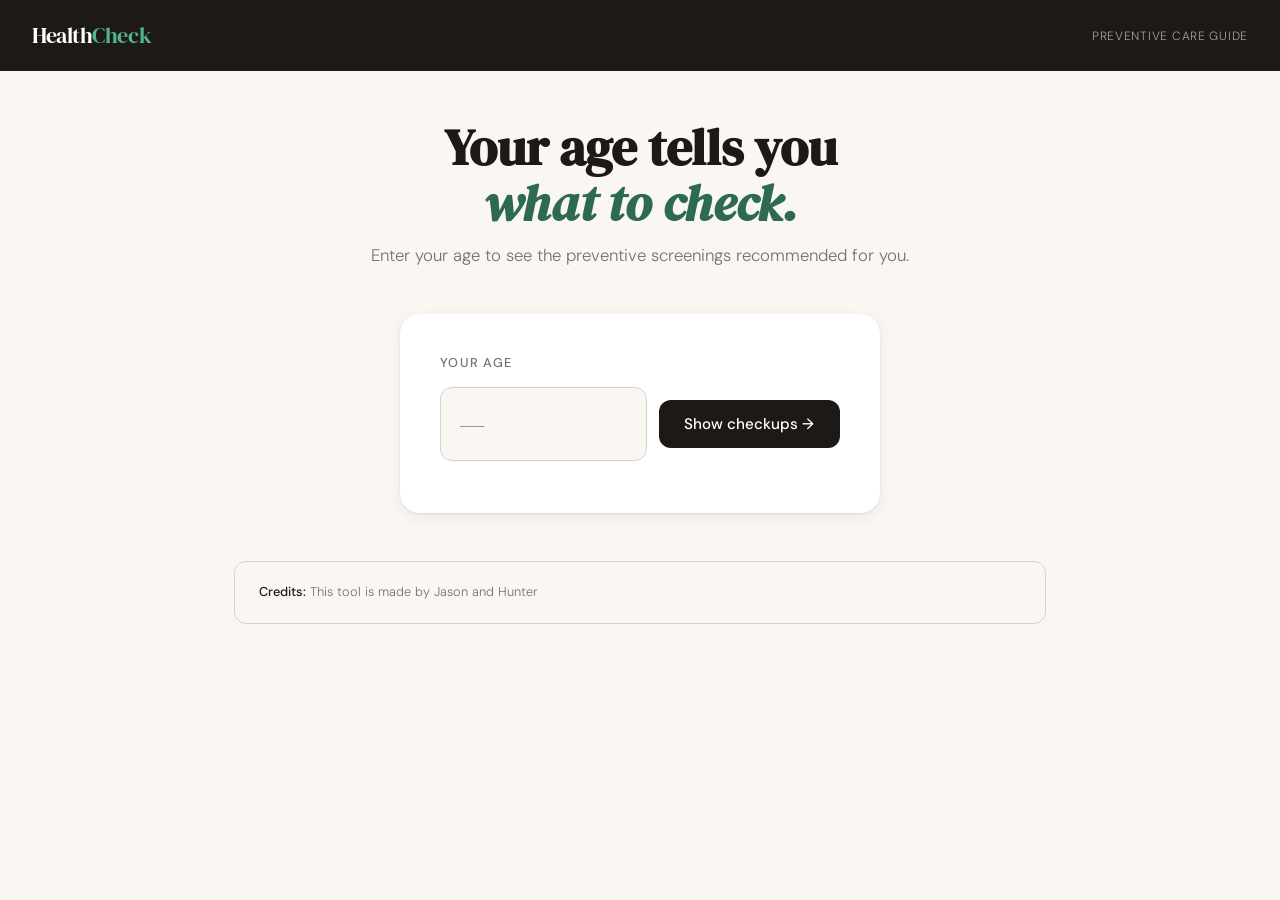
<file: index.html>
<!DOCTYPE html>
<html lang="en">
<head>
  <meta charset="UTF-8">
  <meta name="viewport" content="width=device-width, initial-scale=1.0">
  <title>HealthCheck — Know What You Need</title>
  <link href="https://fonts.googleapis.com/css2?family=DM+Serif+Display:ital@0;1&family=DM+Sans:wght@300;400;500&display=swap" rel="stylesheet">
  <link rel="stylesheet" href="style.css">
</head>
<body>

<header>
  <div class="logo">Health<span>Check</span></div>
  <div class="logo-sub">Preventive Care Guide</div>
</header>

<main>
  <div class="hero">
    <h1>Your age tells you<br><em>what to check.</em></h1>
    <p>Enter your age to see the preventive screenings recommended for you.</p>
  </div>

  <div class="age-card">
    <label for="age-input">Your age</label>
    <div class="age-input-row">
      <input type="number" id="age-input" min="1" max="120" placeholder="—" />
      <button class="btn-primary" onclick="findCheckups()">Show checkups →</button>
    </div>
    <div class="age-display" id="age-group-display"></div>
  </div>

  <div id="checkup-section">
    <div class="section-title" id="checkup-title"></div>
    <div class="section-sub" id="checkup-sub"></div>
    <div class="checkups-grid" id="checkups-grid"></div>
  </div>

  <div id="quiz-section" class="quiz-section">
    <div class="selected-checkup-banner" id="quiz-banner">
      <span>📋</span>
      <strong id="quiz-banner-name"></strong>
      <button class="change-btn" onclick="closeQuiz()">Close ✕</button>
    </div>
    <div class="section-title">How urgent is this for you?</div>
    <div class="section-sub">Answer a few quick questions so we can assess your personal urgency score.</div>
    <div class="quiz-questions" id="quiz-questions"></div>
    <button class="btn-quiz-submit" id="quiz-submit-btn" onclick="submitQuiz()">Get my urgency score →</button>
    <div id="quiz-result"></div>
  </div>

  <div id="clinic-section" class="clinic-section">
    <div class="selected-checkup-banner" id="selected-banner">
      <span>🔍</span>
      <strong id="selected-name"></strong>
      <button class="change-btn" onclick="clearClinic()">Change ✕</button>
    </div>

    <div class="section-title">Find a clinic near you</div>
    <div class="section-sub">Enter your city or ZIP code to see recommended providers.</div>

    <div class="location-row">
      <input type="text" id="location-input" placeholder="e.g. New York, NY or 10001" />
      <button class="btn-search" onclick="findClinics()">Search</button>
    </div>

    <div id="clinics-output"></div>
  </div>

  <div class="disclaimer">
    <strong>Credits:</strong> This tool is made by Jason and Hunter
  </div>
</main>

<script src="script.js"></script>
</body>
</html>
</file>
<file: style.css>
*, *::before, *::after { box-sizing: border-box; margin: 0; padding: 0; }

:root {
  --cream: #FAF7F2;
  --ink: #1C1917;
  --ink-muted: #78716C;
  --ink-faint: #D6D3CE;
  --green: #2D6A4F;
  --green-light: #E8F5EE;
  --green-mid: #52B788;
  --amber: #92400E;
  --amber-light: #FEF3C7;
  --red: #991B1B;
  --red-light: #FEE2E2;
  --blue: #1E40AF;
  --blue-light: #DBEAFE;
  --white: #FFFFFF;
  --card-shadow: 0 1px 3px rgba(0,0,0,0.08), 0 4px 16px rgba(0,0,0,0.06);
}

body {
  font-family: 'DM Sans', sans-serif;
  background: var(--cream);
  color: var(--ink);
  min-height: 100vh;
}

header {
  background: var(--ink);
  padding: 1.25rem 2rem;
  display: flex;
  align-items: center;
  gap: 0.75rem;
}

.logo {
  font-family: 'DM Serif Display', serif;
  font-size: 1.4rem;
  color: var(--white);
  letter-spacing: -0.02em;
}

.logo span {
  color: var(--green-mid);
}

.logo-sub {
  font-size: 0.75rem;
  color: #A8A29E;
  font-weight: 300;
  margin-left: auto;
  letter-spacing: 0.06em;
  text-transform: uppercase;
}

main {
  max-width: 860px;
  margin: 0 auto;
  padding: 3rem 1.5rem 5rem;
}

.hero {
  text-align: center;
  margin-bottom: 3rem;
}

.hero h1 {
  font-family: 'DM Serif Display', serif;
  font-size: clamp(2rem, 5vw, 3.2rem);
  line-height: 1.1;
  color: var(--ink);
  margin-bottom: 0.75rem;
}

.hero h1 em {
  color: var(--green);
  font-style: italic;
}

.hero p {
  color: var(--ink-muted);
  font-size: 1.05rem;
  font-weight: 300;
}

.age-card {
  background: var(--white);
  border-radius: 20px;
  padding: 2.5rem;
  box-shadow: var(--card-shadow);
  max-width: 480px;
  margin: 0 auto 3rem;
}

.age-card label {
  display: block;
  font-size: 0.8rem;
  text-transform: uppercase;
  letter-spacing: 0.1em;
  color: var(--ink-muted);
  margin-bottom: 1rem;
  font-weight: 500;
}

.age-input-row {
  display: flex;
  gap: 0.75rem;
  align-items: center;
}

.age-input-row input[type="number"] {
  flex: 1;
  padding: 0.9rem 1.1rem;
  font-family: 'DM Serif Display', serif;
  font-size: 2rem;
  border: 1.5px solid var(--ink-faint);
  border-radius: 12px;
  outline: none;
  color: var(--ink);
  background: var(--cream);
  transition: border-color 0.15s;
  -moz-appearance: textfield;
  appearance: textfield;
}

.age-input-row input::-webkit-inner-spin-button,
.age-input-row input::-webkit-outer-spin-button { -webkit-appearance: none; }

.age-input-row input:focus {
  border-color: var(--green);
}

.btn-primary {
  background: var(--ink);
  color: var(--white);
  border: none;
  border-radius: 12px;
  padding: 0.9rem 1.6rem;
  font-family: 'DM Sans', sans-serif;
  font-size: 0.95rem;
  font-weight: 500;
  cursor: pointer;
  transition: background 0.15s, transform 0.1s;
  white-space: nowrap;
}

.btn-primary:hover { background: #2C2A28; }
.btn-primary:active { transform: scale(0.97); }

.age-display {
  font-size: 0.85rem;
  color: var(--ink-muted);
  margin-top: 0.75rem;
  text-align: center;
}

.section-title {
  font-family: 'DM Serif Display', serif;
  font-size: 1.5rem;
  margin-bottom: 0.5rem;
}

.section-sub {
  color: var(--ink-muted);
  font-size: 0.95rem;
  margin-bottom: 1.75rem;
  font-weight: 300;
}

.checkups-grid {
  display: grid;
  grid-template-columns: repeat(auto-fill, minmax(240px, 1fr));
  gap: 1rem;
  margin-bottom: 3rem;
}

.checkup-card {
  background: var(--white);
  border-radius: 16px;
  padding: 1.4rem 1.25rem;
  box-shadow: var(--card-shadow);
  cursor: pointer;
  border: 2px solid transparent;
  transition: border-color 0.15s, transform 0.15s, box-shadow 0.15s;
  position: relative;
  overflow: hidden;
}

.checkup-card::before {
  content: '';
  position: absolute;
  top: 0; left: 0; right: 0;
  height: 3px;
  background: var(--category-color, var(--green-mid));
}

.checkup-card:hover {
  border-color: var(--category-color, var(--green-mid));
  transform: translateY(-2px);
  box-shadow: 0 4px 20px rgba(0,0,0,0.12);
}

.checkup-card.selected {
  border-color: var(--category-color, var(--green-mid));
  background: var(--category-bg, var(--green-light));
}

.checkup-icon {
  font-size: 1.75rem;
  margin-bottom: 0.75rem;
}

.checkup-name {
  font-weight: 500;
  font-size: 0.95rem;
  margin-bottom: 0.3rem;
}

.checkup-desc {
  font-size: 0.82rem;
  color: var(--ink-muted);
  line-height: 1.5;
  font-weight: 300;
}

.checkup-freq {
  display: inline-block;
  margin-top: 0.75rem;
  font-size: 0.72rem;
  text-transform: uppercase;
  letter-spacing: 0.07em;
  font-weight: 500;
  padding: 0.25rem 0.6rem;
  border-radius: 999px;
  background: var(--category-bg, var(--green-light));
  color: var(--category-color, var(--green));
}

.clinic-section {
  animation: fadeIn 0.4s ease;
}

@keyframes fadeIn {
  from { opacity: 0; transform: translateY(12px); }
  to { opacity: 1; transform: translateY(0); }
}

.selected-checkup-banner {
  background: var(--ink);
  color: var(--white);
  border-radius: 14px;
  padding: 1.1rem 1.5rem;
  display: flex;
  align-items: center;
  gap: 0.75rem;
  margin-bottom: 1.5rem;
  font-size: 0.95rem;
}

.selected-checkup-banner strong {
  font-weight: 500;
}

.selected-checkup-banner .change-btn {
  margin-left: auto;
  background: rgba(255,255,255,0.12);
  border: none;
  color: #D6D3CE;
  font-size: 0.8rem;
  padding: 0.35rem 0.75rem;
  border-radius: 8px;
  cursor: pointer;
  font-family: 'DM Sans', sans-serif;
  transition: background 0.15s;
}

.selected-checkup-banner .change-btn:hover { background: rgba(255,255,255,0.2); }

.location-row {
  display: flex;
  gap: 0.75rem;
  margin-bottom: 1.5rem;
}

.location-row input {
  flex: 1;
  padding: 0.8rem 1rem;
  border: 1.5px solid var(--ink-faint);
  border-radius: 12px;
  font-family: 'DM Sans', sans-serif;
  font-size: 0.95rem;
  outline: none;
  transition: border-color 0.15s;
  background: var(--white);
  color: var(--ink);
}

.location-row input:focus { border-color: var(--green); }

.btn-search {
  background: var(--green);
  color: var(--white);
  border: none;
  border-radius: 12px;
  padding: 0.8rem 1.4rem;
  font-family: 'DM Sans', sans-serif;
  font-size: 0.95rem;
  font-weight: 500;
  cursor: pointer;
  transition: background 0.15s;
}

.btn-search:hover { background: #235C42; }

.clinics-list {
  display: flex;
  flex-direction: column;
  gap: 0.85rem;
}

.clinic-card {
  background: var(--white);
  border-radius: 14px;
  padding: 1.25rem 1.4rem;
  box-shadow: var(--card-shadow);
  display: flex;
  gap: 1rem;
  align-items: flex-start;
  animation: fadeIn 0.35s ease both;
}

.clinic-card:nth-child(2) { animation-delay: 0.06s; }
.clinic-card:nth-child(3) { animation-delay: 0.12s; }

.clinic-icon-wrap {
  width: 44px;
  height: 44px;
  border-radius: 12px;
  background: var(--green-light);
  display: flex;
  align-items: center;
  justify-content: center;
  font-size: 1.3rem;
  flex-shrink: 0;
}

.clinic-info { flex: 1; }

.clinic-name {
  font-weight: 500;
  font-size: 0.98rem;
  margin-bottom: 0.25rem;
}

.clinic-address {
  font-size: 0.83rem;
  color: var(--ink-muted);
  font-weight: 300;
  margin-bottom: 0.5rem;
}

.clinic-tags {
  display: flex;
  flex-wrap: wrap;
  gap: 0.4rem;
}

.clinic-tag {
  font-size: 0.72rem;
  padding: 0.2rem 0.55rem;
  border-radius: 999px;
  font-weight: 500;
  letter-spacing: 0.04em;
}

.tag-avail { background: var(--green-light); color: var(--green); }
.tag-spec { background: var(--blue-light); color: var(--blue); }
.tag-urgent { background: var(--amber-light); color: var(--amber); }

.clinic-rating {
  font-size: 0.82rem;
  color: var(--ink-muted);
  display: flex;
  align-items: center;
  gap: 0.3rem;
}

.stars { color: #F59E0B; }

.loading-dots {
  display: flex;
  gap: 6px;
  padding: 1.5rem 0;
  justify-content: center;
}

.loading-dots span {
  width: 8px; height: 8px;
  border-radius: 50%;
  background: var(--green-mid);
  animation: bounce 1.2s infinite ease-in-out;
}
.loading-dots span:nth-child(2) { animation-delay: 0.2s; }
.loading-dots span:nth-child(3) { animation-delay: 0.4s; }

@keyframes bounce {
  0%, 80%, 100% { transform: scale(0.6); opacity: 0.4; }
  40% { transform: scale(1); opacity: 1; }
}

.empty-state {
  text-align: center;
  padding: 3rem 1rem;
  color: var(--ink-muted);
}

.empty-state .big-icon { font-size: 2.5rem; margin-bottom: 0.75rem; }
.empty-state p { font-weight: 300; }

#checkup-section, #clinic-section { display: none; }
#checkup-section.visible, #clinic-section.visible { display: block; }

.disclaimer {
  margin-top: 3rem;
  padding: 1.25rem 1.5rem;
  border: 1px solid var(--ink-faint);
  border-radius: 12px;
  font-size: 0.8rem;
  color: var(--ink-muted);
  font-weight: 300;
  line-height: 1.6;
}

.disclaimer strong { font-weight: 500; color: var(--ink); }

#quiz-section { display: none; }
#quiz-section.visible { display: block; }

.quiz-section {
  animation: fadeIn 0.4s ease;
  margin-bottom: 2rem;
}

.quiz-questions {
  display: flex;
  flex-direction: column;
  gap: 1.5rem;
  margin-bottom: 2rem;
}

.quiz-question-block {
  background: var(--white);
  border-radius: 16px;
  padding: 1.4rem 1.5rem;
  box-shadow: var(--card-shadow);
  transition: box-shadow 0.2s;
}

.quiz-question-block.unanswered {
  box-shadow: 0 0 0 2px #991B1B;
  animation: shake 0.4s ease;
}

@keyframes shake {
  0%, 100% { transform: translateX(0); }
  20% { transform: translateX(-6px); }
  40% { transform: translateX(6px); }
  60% { transform: translateX(-4px); }
  80% { transform: translateX(4px); }
}

.quiz-q-label {
  font-size: 0.95rem;
  font-weight: 500;
  margin-bottom: 1rem;
  line-height: 1.4;
}

.quiz-options {
  display: flex;
  flex-wrap: wrap;
  gap: 0.5rem;
}

.quiz-option {
  padding: 0.5rem 1rem;
  border: 1.5px solid var(--ink-faint);
  border-radius: 999px;
  font-family: 'DM Sans', sans-serif;
  font-size: 0.83rem;
  font-weight: 400;
  color: var(--ink-muted);
  background: var(--cream);
  cursor: pointer;
  transition: border-color 0.15s, background 0.15s, color 0.15s;
}

.quiz-option:hover {
  border-color: var(--green);
  color: var(--green);
  background: var(--green-light);
}

.quiz-option.selected {
  border-color: var(--green);
  background: var(--green-light);
  color: var(--green);
  font-weight: 500;
}

.btn-quiz-submit {
  display: inline-flex;
  align-items: center;
  gap: 0.5rem;
  background: var(--ink);
  color: var(--white);
  border: none;
  border-radius: 12px;
  padding: 0.9rem 1.8rem;
  font-family: 'DM Sans', sans-serif;
  font-size: 0.95rem;
  font-weight: 500;
  cursor: pointer;
  transition: background 0.15s, transform 0.1s;
  margin-bottom: 2rem;
}

.btn-quiz-submit:hover { background: #2C2A28; }
.btn-quiz-submit:active { transform: scale(0.97); }

.urgency-result {
  background: var(--white);
  border-radius: 20px;
  padding: 2rem;
  box-shadow: var(--card-shadow);
  display: flex;
  gap: 2rem;
  align-items: flex-start;
  margin-bottom: 1.5rem;
  animation: fadeIn 0.5s ease;
  border-left: 4px solid transparent;
}

.urgency-low { border-left-color: #2D6A4F; }
.urgency-med { border-left-color: #B45309; }
.urgency-high { border-left-color: #991B1B; }

.urgency-score-wrap {
  display: flex;
  flex-direction: column;
  align-items: center;
  gap: 0.5rem;
  flex-shrink: 0;
}

.urgency-ring { display: block; }

.urgency-arc {
  transition: stroke-dashoffset 1s ease;
}

.urgency-label {
  font-size: 0.75rem;
  text-transform: uppercase;
  letter-spacing: 0.08em;
  font-weight: 500;
  color: var(--ink-muted);
  text-align: center;
}

.urgency-details {
  flex: 1;
  display: flex;
  flex-direction: column;
  gap: 1rem;
  justify-content: center;
}

.urgency-explanation {
  font-size: 0.9rem;
  color: var(--ink);
  line-height: 1.65;
  font-weight: 300;
}

.urgency-next-step {
  display: flex;
  flex-direction: column;
  gap: 0.25rem;
  background: var(--cream);
  border-radius: 10px;
  padding: 0.85rem 1rem;
  font-size: 0.85rem;
  color: var(--ink);
  font-weight: 400;
  line-height: 1.5;
}

.next-step-label {
  font-size: 0.72rem;
  text-transform: uppercase;
  letter-spacing: 0.08em;
  font-weight: 500;
  color: var(--ink-muted);
}

.btn-find-clinic {
  display: inline-flex;
  align-items: center;
  background: var(--green);
  color: var(--white);
  border: none;
  border-radius: 12px;
  padding: 0.9rem 1.8rem;
  font-family: 'DM Sans', sans-serif;
  font-size: 0.95rem;
  font-weight: 500;
  cursor: pointer;
  transition: background 0.15s, transform 0.1s;
  margin-bottom: 2rem;
}

.btn-find-clinic:hover { background: #235C42; }
.btn-find-clinic:active { transform: scale(0.97); }

@media (max-width: 520px) {
  .urgency-result { flex-direction: column; align-items: center; }
}
</file>
